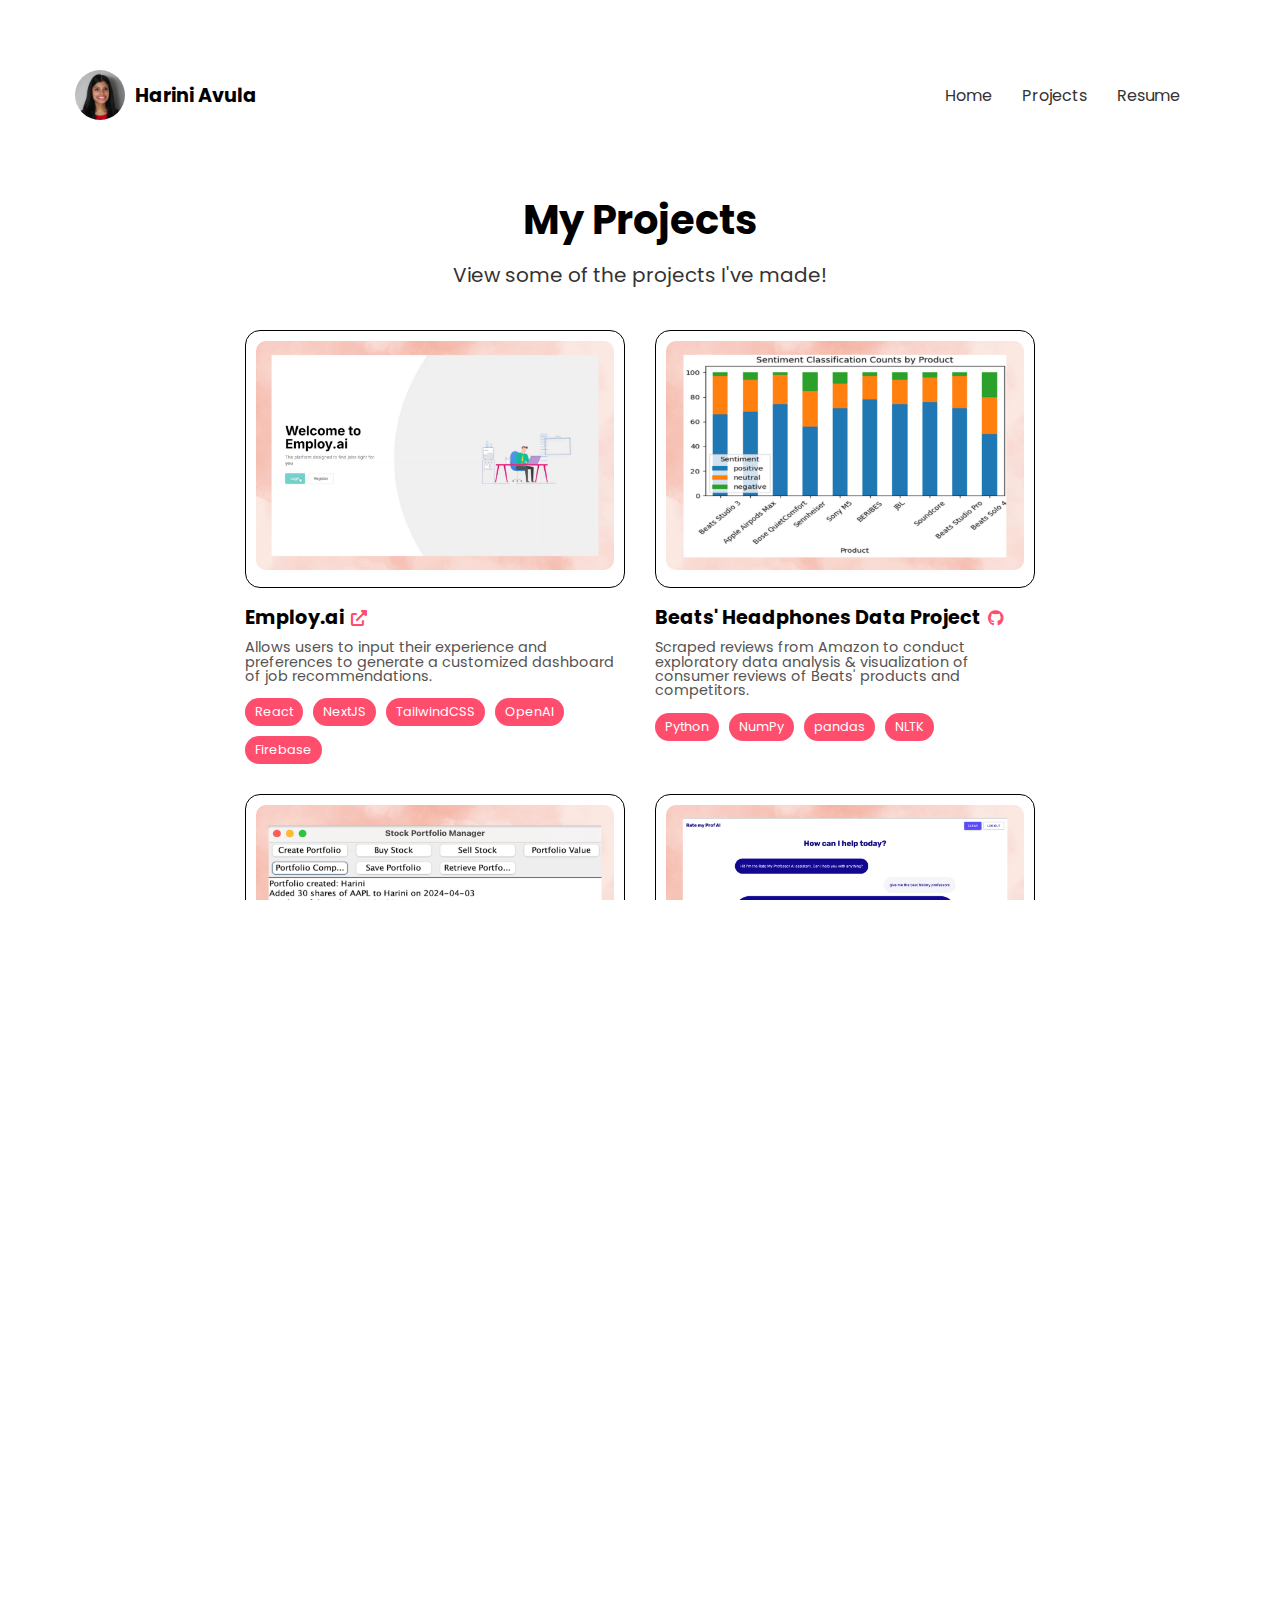
<file: projects.html>
<!DOCTYPE HTML>
<html>
<head>
    <title>Projects - Harini Avula</title>
    <meta charset="utf-8" />
    <meta name="viewport" content="width=device-width, initial-scale=1, user-scalable=no" />
    <link rel="stylesheet" href="assets/css/projects.css" />
    <link rel="stylesheet" href="https://cdnjs.cloudflare.com/ajax/libs/font-awesome/6.0.0-beta3/css/all.min.css" />
</head>
<body>
    <nav class="navbar">
       <a href="index.html" class="logo-link">
            <div class="logo-container">
                <img src="images/profile.png" alt="Profile Picture" class="profile-pic" />
                <h1 class="nav-name">Harini Avula</h1>
            </div>
        </a>
        <ul class="nav-links">
            <li><a href="index.html">Home</a></li>
            <li><a href="projects.html" class="active">Projects</a></li>
            <li><a target="_blank" href="https://docs.google.com/document/d/1-RXfNqvWFzlHwWcyK2PVuV_ELVbFLmyTdClP5Dgu5RE/edit?tab=t.0">Resume</a></li>
        </ul>
        <div class="hamburger" onclick="toggleMenu()">
            <div class="line"></div>
            <div class="line"></div>
            <div class="line"></div>
        </div>
    </nav>
</div><section id = "project-preview" class="projects-section">
    <h2>My Projects </h2>
    <h3> View some of the projects I've made!
    </h3>
                <div class="projects-container">
  <!-- Project 1 -->
  <div class="project-card">
    <div class="project-image-container">
      <img src="images/7.png" alt="Employ.ai Screenshot" class="project-image" />
    </div>
    <h3>Employ.ai <a href="https://drive.google.com/file/d/1a-TZxuoknEN_zt-KkUkOEnz1pAcswy6h/view" target="_blank"><i class="fas fa-external-link-alt"></i></a></h3>
    <p>
      Allows users to input their experience and preferences to generate a customized dashboard of job recommendations.
    </p>
    <div class="tags">
      <span>React</span>
      <span>NextJS</span>
      <span>TailwindCSS</span>
      <span>OpenAI</span>
      <span>Firebase</span>
    </div>
  </div>
  <!-- Project 2 -->
  <div class="project-card">
    <div class="project-image-container">
      <img src="images/5.png" alt="Beats Headphones Data Project Screenshot" class="project-image" />
    </div>
    <h3>Beats' Headphones Data Project <a href="https://github.com/hariniavula/beats-data-analysis" target="_blank"><i class="fa-brands fa-github"></i></a></h3>
    <p>
      Scraped reviews from Amazon to conduct exploratory data analysis & visualization of consumer reviews of Beats' products and competitors.
    </p>
    <div class="tags">
      <span>Python</span>
      <span>NumPy</span>
      <span>pandas</span>
      <span>NLTK</span>
    </div>
  </div>
  <div class="project-card">
    <div class="project-image-container">
      <img src="images/3.png" alt="Stock Manager Screenshot" class="project-image" />
    </div>
    <h3>Stock Manager</h3>
    <p>
      Stock portfolio manager that includes purchasing and selling stocks, creating new portfolios, and looking at real-time value.
    </p>
    <div class="tags">
      <span>Java</span>
    </div>
  </div>
  <div class="project-card">
    <div class="project-image-container">
      <img src="images/9.png" alt="Rate my Screenshot" class="project-image" />
    </div>
    <h3>Rate my Prof AI <a href="https://rate-prof-ai.netlify.app/" target="_blank"><i class="fas fa-external-link-alt"></i></a></h3>

    <p> Tool that helps students find information about professors with Retrieval Augmented Generation 
    </p>
    <div class="tags">
      <span>JavaScript</span>
      <span>Python</span>
      <span>React</span>
      <span>Material UI</span>
      <span>Firebase</span>
      <span>Pinecone</span>
      <span>OpenAI</span>
    </div>
  </div>
  
  <div class="project-card">
    <div class="project-image-container">
      <img src="images/4.png" alt="ZType Screenshot" class="project-image" />
    </div>
    <h3>ZType Word Game</h3>
    <p>
        Typing game based on Phoboslab's ZType game
    </p>
    <div class="tags">
      <span>Java</span>
    </div>
  </div>
  <div class="project-card">
    <div class="project-image-container">
      <img src="images/2.png" alt="Pantry Manager Screenshot" class="project-image" />
    </div>
    <h3>Pantry Manager <a href="https://pantry-inventory-tracker-ecru.vercel.app/" target="_blank"><i class="fas fa-external-link-alt"></i></a></h3>
    <p>
        Allows users to add, delete, and manage pantry items, and includes innovative features such as taking pictures and generating recipes.
    </p>
    <div class="tags">
        <span>JavaScript</span>
        <span>CSS</span>
        <span>React</span>
        <span>Material UI</span>
        <span>Firebase</span>
        <span>OpenAI</span>
    </div>
  </div>
  <div class="project-card">
    <div class="project-image-container">
      <img src="images/6.png" alt="Nexcap Screenshot" class="project-image" />
    </div>
    <h3>Nexcap Prototype <a href="https://www.figma.com/design/y9ZW2aZuSo8SFqybEOjBFt/Nexcap?node-id=0-1&node-type=canvas&t=BYfEW5MHUb4pg7xV-0" target="_blank"><i class="fas fa-external-link-alt"></i></a></h3>
    <p>
        Prototype for Fintech startup idea
    </p>
    <div class="tags">
        <span>Figma</span>
        
    </div>
  </div>
  <div class="project-card">
    <div class="project-image-container">
      <img src="images/8.png" alt="SupportBot Screenshot" class="project-image" />
    </div>
    <h3>Support Bot <a href="https://github.com/hariniavula/ai-mental-health-bot/tree/main" target="_blank"><i class="fa-brands fa-github"></i></a></h3>

    <p>
        Provides empathetic support and real-time advice for users' mental health 
    <div class="tags">
        <span>JavaScript</span>
        <span>CSS</span>
        <span>React</span>
        <span>Material UI</span>
        <span>Firebase</span>
        <span>OpenAI</span>
    </div>
  </div>
  <div class="project-card">
    <div class="project-image-container">
      <img src="images/1.png" alt="ArtistQuest Screenshot" class="project-image" />
    </div>
    <h3>Artist Quest <a href="https://github.com/hariniavula/find-music" target="_blank"><i class="fa-brands fa-github"></i></a></h3>
    <p>
        Helps users discover new music and support small artist through personalized pages and matching quiz
    </p>
    <div class="tags">
      <span>HTML</span>
      <span>CSS</span>
      <span>JavaScript</span>
      <span>React</span>
      <span>Vite</span>


    </div>
  </div>
</div>

</section>



    
    <script>
        function toggleMenu() {
            const navLinks = document.querySelector('.nav-links');
            const hamburger = document.querySelector('.hamburger');
            navLinks.classList.toggle('active');
            hamburger.classList.toggle('active');
        }
    </script>
</body>
</html>
</file>
<file: assets/css/projects.css>
/* Importing fonts */
@import url("fontawesome-all.min.css");
@import url("https://fonts.googleapis.com/css?family=Source+Sans+Pro:400,400italic");
@import url("https://fonts.googleapis.com/css2?family=Poppins:wght@100;400;700;900&display=swap");

/* Reset styles */
* {
	margin: 0;
	padding: 0;
	box-sizing: border-box;
  }
  
  html, body {
	width: 100%;
	height: 100%;
	overflow-x: hidden; /* Prevent horizontal scrolling */
		scroll-behavior: smooth;
	  
  }
  
/* General styles */
body {
	margin: 0;
	font-family: Poppins, sans-serif;
	background-color: #ffffff;
	color: #333333;
	display: flex;
	flex-direction: column; /* Ensures stacking of navbar and content */
	align-items: flex-start;
	height: 100vh;
}

/* Navigation bar styles */
.navbar {
	width: 100%;
	display: flex;
	justify-content: space-between;
	align-items: center;
	padding-top: 70px;
	padding-bottom: 20px;
	padding-right: 20px;
	padding-left: 20px;
	background-color: #ffffff;
}


.nav-name{
	font-weight: bold;
	color: black;
	font-size: 1.2rem;
}

.logo-container {
	display: flex;
	align-items: center;
	margin-left: 55px;

}

.logo-link {
	text-decoration: none;
}
.profile-pic {
	width: 50px;
	height: 50px;
	border-radius: 50%;
	margin-right: 10px;
}

.nav-links {
	
	list-style: none;
	display: flex;
	gap: 30px;
	padding-right: 80px;

}

.nav-links li a {
	text-decoration: none;
	color: #333;
	transition: color 0.3s;
}

.nav-links li a:hover {
	text-decoration: underline;
	text-underline-offset: 10px; 
	text-decoration-color: #ff4d6d;
	text-decoration-thickness: 5px;

}

/* Hamburger menu */
.hamburger {
	display: none;
	flex-direction: column;
	cursor: pointer;
	gap: 5px; 
}

.hamburger div {
	width: 25px;
	height: 3px;
	background-color: #ff4d6d;
	border-radius: 5px;
}

/* Projects Section */
.projects-section {
    padding: 70px 20px;
    background-color: #ffffff;
    text-align: center;
}


/* Projects Section */
.projects-section {
	margin-left: 70px;
	margin-right: 70px;
    margin-top: -20px;

  }
  
  .projects-section h2 {
	font-size: 2.5rem;
	font-weight: 300px;
	color: black;
    margin-bottom: 10px;
  }

  .projects-section h3 {
	font-size: 1.25rem;
	font-weight: 400;
	color: #333333;
    margin-bottom: 30px;
  }
  
  .projects-container {
	display: flex;
	justify-content: center;
	gap: 10px;
	flex-wrap: wrap;
  }
  
  
  /* Project Card */
  .project-card {
	width: 400px; /* Default card width */
	text-align: left;
	padding: 10px;
  }

  .project-card h3 {
    font-weight: bold;
    margin-bottom: 8px;
  }
  
  
  /* Project Image Container */
  .project-image-container {
	border: 1px solid black; /* Black outline */
	border-radius: 15px;
	padding: 10px;
	margin-bottom: 15px;
	background-color: white;
	transition: transform 0.3s ease;
  }
  
  .project-image-container:hover {
	transform: scale(1.05); /* Slight zoom effect */
  }
  
  .project-image {
	width: 100%; /* Responsive image */
	height: auto;
	border-radius: 10px; /* Optional rounded corners */
  }

  
  /* Text Outside Box */
  .project-card h3 {
	font-size: 1.2rem;
	color: black;
  }
  
  .project-card h3 a {
	font-size: 1rem;
    padding: 3px;
    color: #ff4d6d;
	text-decoration: none;

}

  
  .project-card p {
	font-size: 0.9rem;
	line-height: 1;
	margin-bottom: 15px;
	color: #565353
  }
  
  
  .tags {
	display: flex;
	flex-wrap: wrap;
	font-weight: 400;
	gap: 10px;
	justify-content: left;
  }
  
  .tags span {
	background-color: #ff4d6d;
	color: #fff;
	font-size: 0.8rem;
	padding: 5px 10px;
	border-radius: 15px;
  }


  .footer-icons {
	display: flex;
	justify-content: center;
	gap: 30px;
	margin-bottom: 20px;
  }
  
  .footer-icon {
	font-size: 2rem;
	color: #ff4d6d;
	transition: transform 0.3s ease, color 0.3s ease;
	text-decoration: none;
  }
  
  .footer-icon:hover {
	transform: scale(1.2);
	color: #ff6680; /* Lighter pink hover effect */
  }
  
  .footer-line {
	border: none;
	border-top: 1px solid #333;
	margin: 20px auto;
	width: 100%; /* Divider line width */
  }
  
  .footer-info {
	font-size: 0.9rem;
	color: #333;
  }
  
  .footer-tech-icons img {
	display: inline-block;
	margin: 0 5px;
	vertical-align: middle;
  }
  
  .footer-credits {
	font-size: 0.8rem;
	margin-top: 10px;
	color: #666;
  }
  
  .footer-link {
	color: #ff4d6d;
	font-weight: bold;
	text-decoration: none;
  }
  
  .footer-link:hover {
	text-decoration: underline;
  }
  
  
  
  .footer {
    position: relative;
    bottom: 0;
    width: 100%;
    text-align: center;
    background-color: #f9f9f9; /* Light background */
  }

  .footer-icons {
    display: flex;
    justify-content: center;
    gap: 30px;
    margin-bottom: 10px;
  }

  .footer-icon {
    font-size: 2rem;
    color: #565353;
    transition: transform 0.3s ease, color 0.3s ease;
    text-decoration: none;
  }

  .footer-icon:hover {
    transform: scale(1.2);
    color: #ff6680; /* Lighter pink hover effect */
  }


  .footer-line {
    border: none;
    border-top: 1px solid #ccc;
    margin: 10px auto;
    width: 80%; /* Centered divider line */
  }

  .footer-info {
    font-size: 0.9rem;
    color: black;
  }

  .footer-credits {
    font-size: 0.8rem;
    color: #666;
  }

  .footer-link {
    font-weight: bold;
    text-decoration: none;
  }

  .footer-link:hover {
    text-decoration: underline;
	color: #ff4d6d;
  }
/* Responsive styles for mobile */
@media screen and (max-width: 768px) {
    .projects-container {
        grid-template-columns: repeat(auto-fit, minmax(200px, 1fr));
    }
}

@media screen and (max-width: 480px) {
    .projects-section h2 {
        font-size: 2rem;
    }

    .projects-section p {
        font-size: 1rem;
    }


}

  .footer-icons {
	display: flex;
	justify-content: center;
	gap: 30px;
	margin-bottom: 20px;
  }
  
  .footer-icon {
	font-size: 2rem;
	color: #ff4d6d;
	transition: transform 0.3s ease, color 0.3s ease;
	text-decoration: none;
  }
  
  .footer-icon:hover {
	transform: scale(1.2);
	color: #ff6680; /* Lighter pink hover effect */
  }
  
  .footer-line {
	border: none;
	border-top: 1px solid #333;
	margin: 20px auto;
	width: 100%; /* Divider line width */
  }
  
  .footer-info {
	font-size: 0.9rem;
	color: #333;
  }
  
  .footer-tech-icons img {
	display: inline-block;
	margin: 0 5px;
	vertical-align: middle;
  }
  
  .footer-credits {
	font-size: 0.8rem;
	margin-top: 10px;
	color: #666;
  }
  
  .footer-link {
	color: #ff4d6d;
	font-weight: bold;
	text-decoration: none;
  }
  
  .footer-link:hover {
	text-decoration: underline;
  }
  
  
  
  .footer {
    position: relative;
    bottom: 0;
    width: 100%;
    text-align: center;
    background-color: #f9f9f9; /* Light background */
  }

  .footer-icons {
    display: flex;
    justify-content: center;
    gap: 30px;
    margin-bottom: 10px;
  }

  .footer-icon {
    font-size: 2rem;
    color: #565353;
    transition: transform 0.3s ease, color 0.3s ease;
    text-decoration: none;
  }

  .footer-icon:hover {
    transform: scale(1.2);
    color: #ff6680; /* Lighter pink hover effect */
  }

  .footer-line {
    border: none;
    border-top: 1px solid #ccc;
    margin: 10px auto;
    width: 80%; /* Centered divider line */
  }

  .footer-info {
    font-size: 0.9rem;
    color: black;
  }

  .footer-credits {
    font-size: 0.8rem;
    color: #666;
  }

  .footer-link {
    font-weight: bold;
    text-decoration: none;
  }

  .footer-link:hover {
    text-decoration: underline;
	color: #ff4d6d;
  }


/* Responsive styles for mobile */
@media screen and (max-width: 1050px) {
	
    .projects-section {
		padding: 20px;
		margin-top: 15px;
		margin-left: 30px;
		margin-right: 30px;
	
	  }
      .projects-section h2 {
		font-size: 1.8rem;
		font-weight: 300px;
	  }

    
	
	.project-card {
		width: 80%; /* Full-width cards on smaller screens */
	  }

	  .navbar {
	  position: fixed; /* Keep the navbar fixed at the top */
	  top: 0;
	  width: 100%;
	  background-color: #ffffff;
	  z-index: 101; /* Ensure it appears above the dropdown */
	  border-bottom: 1px solid #e0e0e0; /* Optional for better separation */
	}

	.nav-links {
		display: none; /* Initially hidden */
		flex-direction: column;
		justify-content: flex-start;
		align-items: center;
		position: fixed; /* Cover the screen below the navbar */
		top: 70px; /* Push down below the navbar height */
		left: 0;
		width: 100%;
		margin-top: 70px;
		height: calc(100% - 70px); /* Take the remaining height */
		background-color: #ffffff;
		z-index: 100; /* Below the navbar */
		overflow-y: auto; /* Allow scrolling if content exceeds screen height */
	  }
	
	  .nav-links.active {
		display: flex; /* Show the menu when active */
	  }
	
	  .nav-links li {
		width: 100%; /* Take up full width */
		text-align: left;
		padding-bottom: 30px;
		padding-left: 30px; /* Add spacing */
		border-bottom: 1px solid #e0e0e0; /* Separator */
	  }
	  
	.nav-links li:last-child {
	  border-bottom: none; /* Remove the last separator */
	}
  
	.nav-links li a {
	  font-size: 1rem; /* Larger font size */
	  color: #333;
	  text-decoration: none;
	  transition: color 0.3s ease;
	}
  
	.nav-links li a:hover {
		text-decoration: underline;
		text-underline-offset: 8px; 
		text-decoration-color: #ff4d6d;
		text-decoration-thickness: 4px;
	  
	}
  
	.hamburger {
	  display: flex; /* Show hamburger on mobile */
	}

	
  
	.hamburger.active .line:nth-child(1) {
	  transform: rotate(45deg) translate(5px, 5px);
	}
  
	.hamburger.active .line:nth-child(2) {
	  transform: rotate(-45deg) translate(5px, -5px);
	}
  
	.hamburger.active .line:nth-child(3) {
	  opacity: 0; /* Hide the middle line */
	}


	.projects-section {
		padding: 20px;
        margin-top: 175px;
		margin-left: 30px;
		margin-right: 30px;
		margin-bottom: -1000px;
	
	  }

      .projects-container {
		margin-left: 0px;

	  }

	  .logo-container {
		display: flex;
		align-items: center;
		margin-left: 10px;
	


  }
}
	

  /* Responsive styles for mobile */
@media screen and (max-width: 400px) {
	
	.project-card {
		width: 100%; /* Full-width cards on smaller screens */
	  }
	}
</file>
